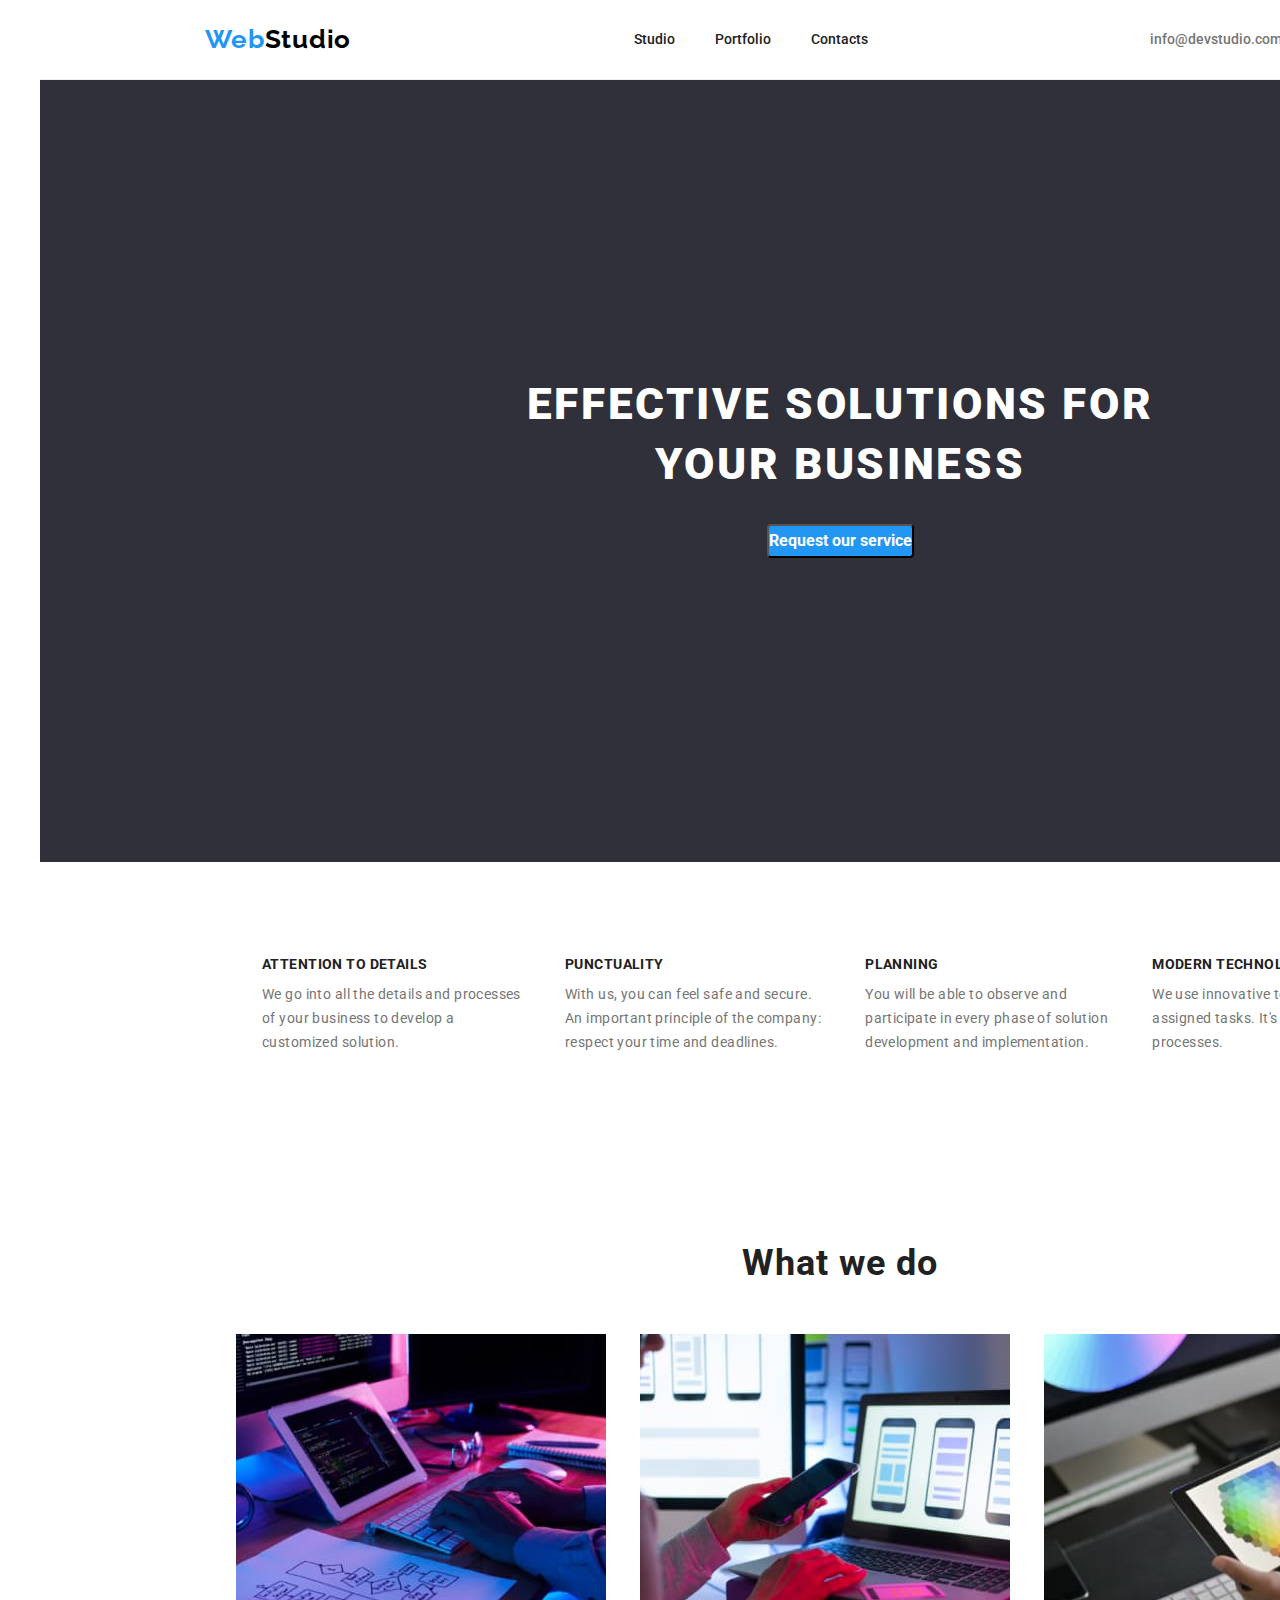
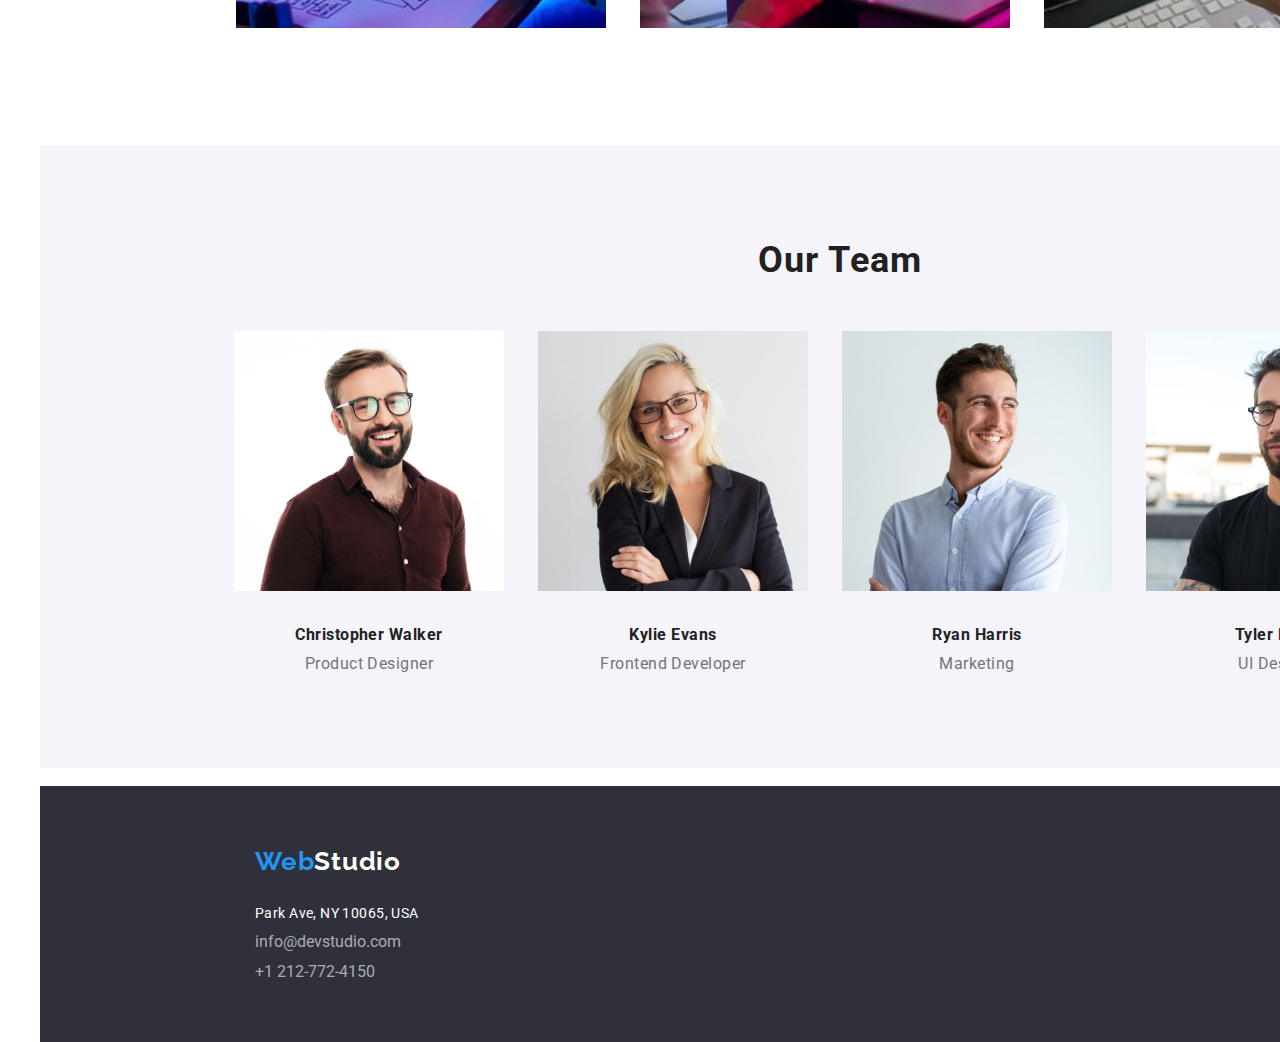
<file: index.html>
<!DOCTYPE html>
<html lang="en">
<head>
    <meta charset="UTF-8">
    <meta name="viewport" content="width=device-width, initial-scale=1.0">
    <title>Document</title>
    <link rel="stylesheet" href="https://cdnjs.cloudflare.com/ajax/libs/modern-normalize/1.0.0/modern-normalize.min.css">
    <link rel="preconnect" href="https://fonts.googleapis.com">
<link rel="preconnect" href="https://fonts.gstatic.com" crossorigin>
<link href="https://fonts.googleapis.com/css2?family=Raleway:ital,wght@0,100..900;1,100..900&family=Roboto:ital,wght@0,100;0,300;0,400;0,500;0,700;0,900;1,100;1,300;1,400;1,500;1,700;1,900&display=swap" rel="stylesheet">
<link rel="stylesheet" href="./css/styles.css" >
    
</head>

<!--Body section-->
    <body class="body">
        <div class="container">
        
    <!--Header section-->
    <header class="header">
        <a href="#" class="header__logo"><p><span class="header__logo__name">Web</span>Studio</p></a>
   <nav class="header__navigation">
            <ul>
                <li><a href="index.html">Studio</a></li>
                <li><a href="portfolio.html">Portfolio</a></li>
                <li><a href="#" >Contacts</a></li>
            </ul>
        </nav>

        <!--Contacts information-->
        <div class="header__info">
            <a href="mailto:info@devstudio.com">info@devstudio.com</a>
            <a href="tel:+1212-772-4150">+1 212-772-4150</a>
</div>
    </header>

<!--Important part of the website-->
<main>
    <!--Hero section-->
    <section class="hero-section">
        <div class="section">
        <h1 class="hero-section__title">EFFECTIVE SOLUTIONS FOR<br > YOUR BUSINESS</h1>
        <button class="header__requesting button" type="button">Request our service</button>   
</div>
</section>
    

    <!--About section-->
    <div class="section">
    <section class="about-description">
        
        <!--details info-->
        <ul class="about">
            <li class="about-list"><h5 class="about__subtitle">ATTENTION TO DETAILS</h5>
        <p class="about__text">We go into all the details and processes <br> of your business to develop a <br> customized solution.</p>
        </li>
        <li class="about-list"><h5 class="about__subtitle">PUNCTUALITY</h5>
        <p class="about__text">With us, you can feel safe and secure. <br> 
            An important principle of the company: <br>
            respect your time and deadlines.</p>
        </li>
            <li class="about-list"><h5 class="about__subtitle">PLANNING</h5>
            <p class="about__text">You will be able to observe and <br> participate in every phase of solution <br> development and implementation.</p>
        </li>
        <li class="about-list"><h5 class="about__subtitle">MODERN TECHNOLOGIES</h5>
         <p class="about__text">We use innovative tools to solve <br> assigned tasks.
            It's time to simplify work <br> processes.</p>
        </li>
    </ul>
</section>
</div>

<!--What we do section-->
<section class="occupation">
    <div class="section">
    <h2 class="occupation__subtitle">What we do</h2>
    <div class="occupation__images">
        <img class="occupation__image"  src="./images/img-1.jpg"  alt="person working at pc" width="370" height="294">
    <img class="occupation__image"  src="./images/img-2.jpg"  alt="person working with mobile phone and pc" width="370" height="294">
    <img class="occupation__image" src="./images/img-3.jpg"  alt="person using tablet" width="370" height="294">
</div>
</div>
</section>

<!--Team section-->
<section class="team">
    <div class="section">
    <h2 class="team-subtitle">Our Team</h2>
        <!--1st card-->
        <div class="team-image"><img src="./images/img-4.jpg" alt="photo of a happy man" width="270" height="260">
        <p class="team__name"><b>Christopher Walker</b></p>
        <p class="team__job">Product Designer</p>
    </div>
    <!--2nd card-->
    <div class="team-image"><img src="./images/img-5.jpg" alt="photo of a smiling woman" width="270" height="260">
        <p class="team__name"><b>Kylie Evans</b></p>
        <p class="team__job">Frontend Developer</p>
    </div>
    <!--3rd card-->
    <div class="team-image"><img src="./images/img-6.jpg" alt="photo of a smiling man" width="270" height="260">
        <p class="team__name"><b>Ryan Harris</b></p>
        <p class="team__job">Marketing</p>
    </div>
    <!--4th card-->
    <div class="team-image"><img src="./images/img-7.jpg" alt="photo of a proud man" width="270" height="260">
        <p class="team__name"><b>Tyler Moore</b></p>
        <p class="team__job">UI Designer</p>
    </div>
</div>
</section>
</main>

<!--Footer section-->
    <footer class="footer">
        <div class="footer-info">
        <a href="#" class="footer__logo"><p><span class="footer__logo__name">Web</span>Studio</p></a>
        <address class="contacts">
        <p class="road">Park Ave, NY 10065, USA</p>
        <p class="mail">info@devstudio.com</p>
        <p class="phone">+1 212-772-4150</p>
        </address>
</div>
    </footer>
</div>
</body>
</html>
</file>
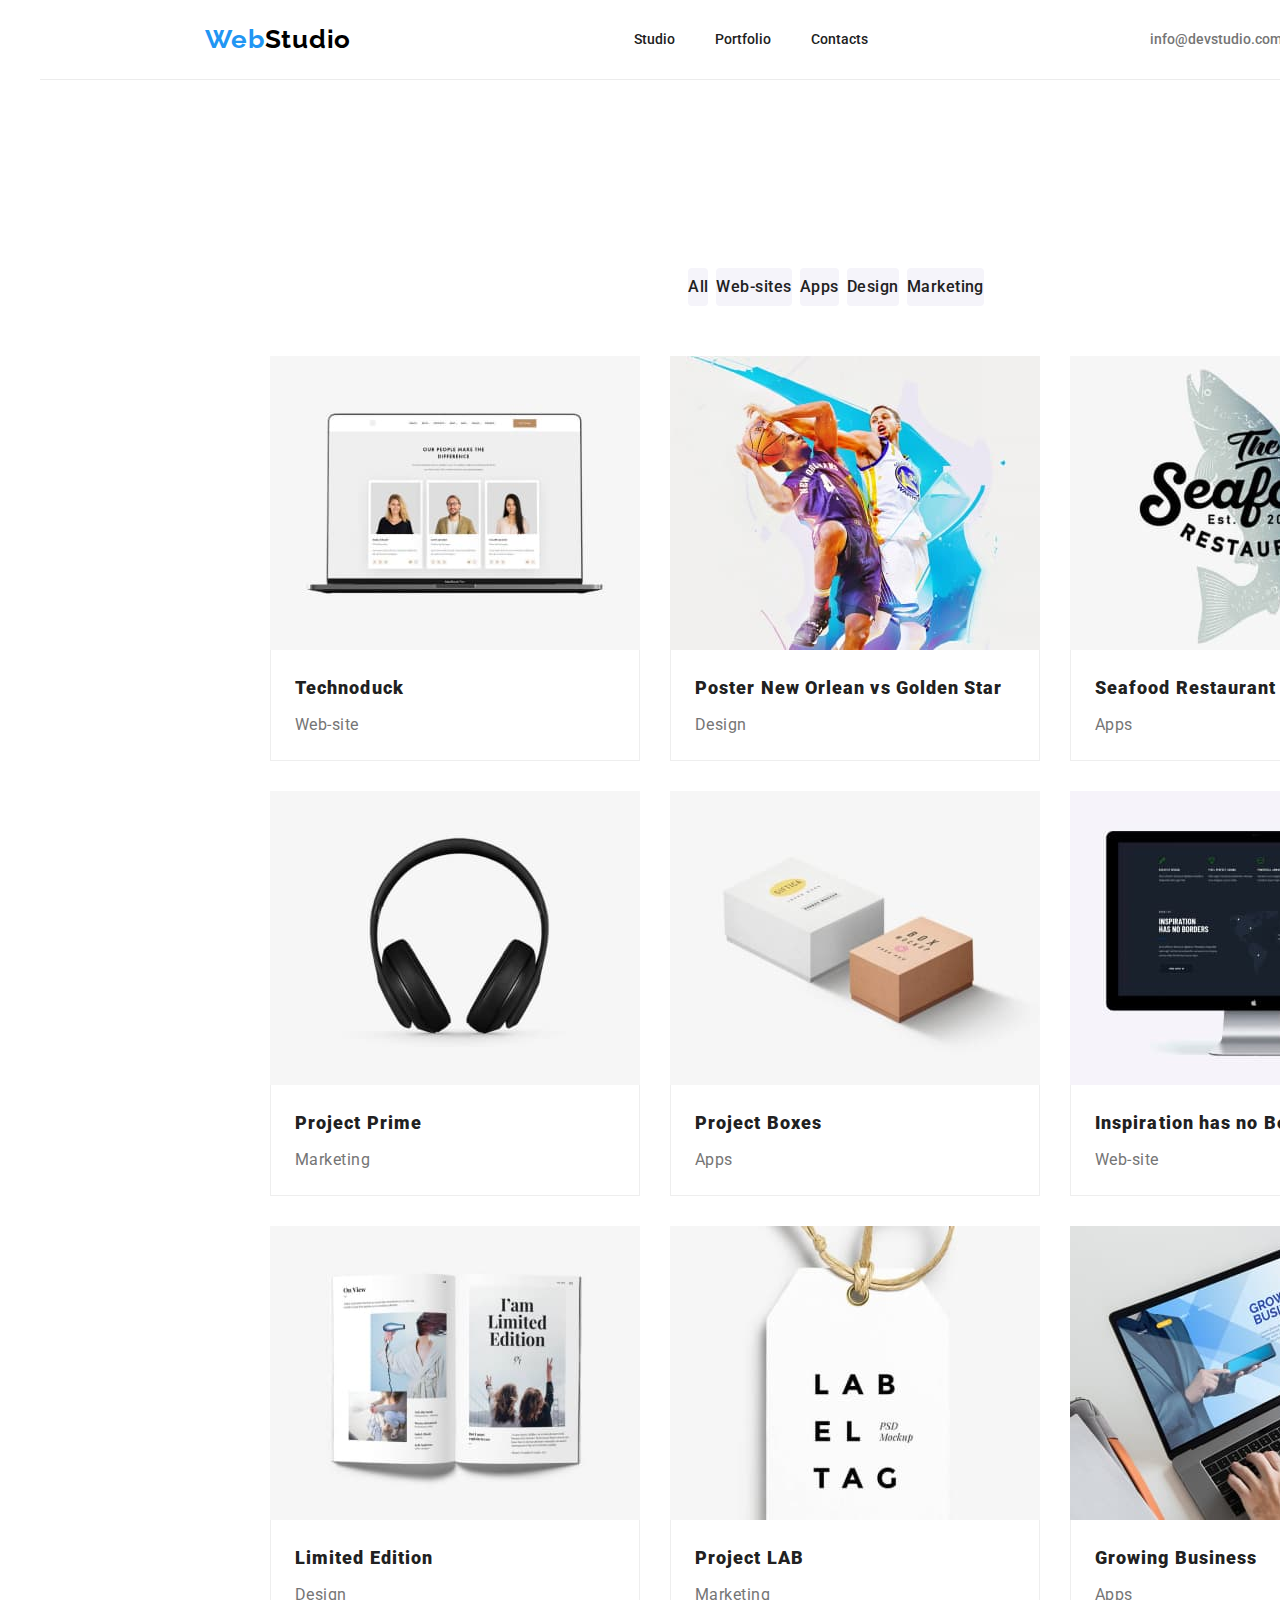
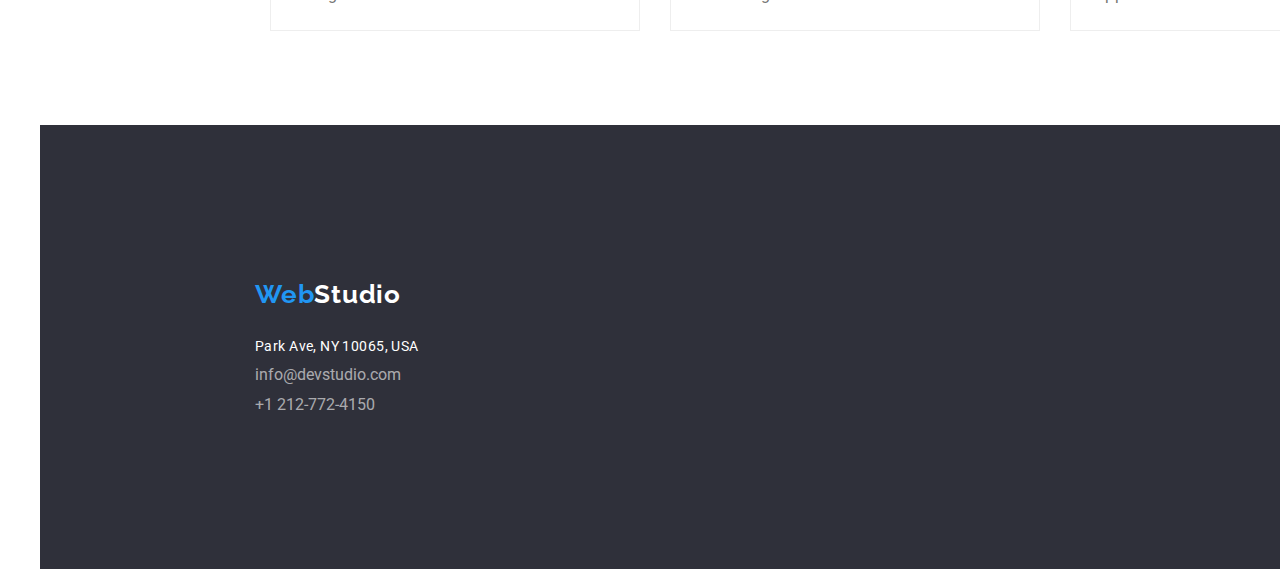
<file: portfolio.html>
<!DOCTYPE html>
<html lang="en">
<head>
    <meta charset="UTF-8">
    <meta name="viewport" content="width=device-width, initial-scale=1.0">
    <title>Portfolio</title>
    <link rel="stylesheet" href="https://cdnjs.cloudflare.com/ajax/libs/modern-normalize/1.0.0/modern-normalize.min.css">
    <link rel="preconnect" href="https://fonts.googleapis.com">
    <link rel="preconnect" href="https://fonts.gstatic.com" crossorigin>
    <link href="https://fonts.googleapis.com/css2?family=Raleway:ital,wght@0,100..900;1,100..900&family=Roboto:ital,wght@0,100;0,300;0,400;0,500;0,700;0,900;1,100;1,300;1,400;1,500;1,700;1,900&display=swap" rel="stylesheet">
    <link rel="stylesheet" href="./css/styles.css">
</head>
<!--Body section-->
<body class="body">
    <div class="container">

        <!--Header section-->
        <header class="header">
            <a href="#" class="header__logo"><p><span class="header__logo__name">Web</span>Studio</p></a>
            <nav class="header__navigation">
                <ul>
                    <li><a href="index.html" >Studio</a></li>
                    <li><a href="portfolio.html">Portfolio</a></li>
                    <li><a href="#" >Contacts</a></li>
                </ul>
            </nav>
    
            <!--Contacts information-->
            <div class="header__info">
                <a href="mailto:info@devstudio.com">info@devstudio.com</a>
                <a href="tel:+1212-772-4150">+1 212-772-4150</a>
        </div>
        </header>

        <!--Main part of the website page-->
            <main class="section">

                <!--Buttons list-->
            <div>
                <ul class="button-menu">
        <li><button type="button" class="button-name">All</button></li>
        <li><button type="button" class="button-name">Web-sites</button></li>
        <li><button type="button" class="button-name">Apps</button></li>
        <li><button type="button" class="button-name">Design</button></li>
        <li><button type="button" class="button-name">Marketing</button></li>
    </ul>
       </div>

            <!--Portfolio-->
            <div class="portfolio-section">
                <!--1st container-->
            <div class="portfolio-projects"><img class="portfolio-image" src="./images/technoduck.jpg" alt="photo of a web-site" width="370" height="294">
                <div class="portfolio-cards">
                <p class="projects-text"><b>Technoduck</b></p>
                <p class="projects1-text">Web-site</p>
            </div>
        </div>

            <!--2nd container-->
            <div class="portfolio-projects"><img class= "portfolio-image" src="./images/poster-new-orlean.jpg" alt="poster of 2 basketball player" width="370" height="294">
                <div class="portfolio-cards">
                <p class="projects-text"><b>Poster New Orlean vs Golden Star</b></p>
                <p class="projects1-text">Design</p>
            </div>
        </div>

            <!--3rd container-->
            <div class="portfolio-projects"><img class="portfolio-image" src="./images/seafood.jpg" alt="photo of seafood restaurant" width="370" height="294">
                <div class="portfolio-cards">
                <p class="projects-text"><b>Seafood Restaurant</b></p>
                <p class="projects1-text">Apps</p>
            </div>
        </div>

        <!--4th container-->
            <div class="portfolio-projects"><img class="portfolio-image" src="./images/project-prime.jpg" alt="photo of set of headphones" width="370" height="294">
                <div class="portfolio-cards">
                <p class="projects-text"><b>Project Prime</b></p>
                <p class="projects1-text">Marketing</p>
            </div>
        </div>

            <!--5th container-->
            <div class="portfolio-projects"><img class="portfolio-image" src="./images/project-boxes.jpg" alt="boxes image" width="370" height="294">
                <div class="portfolio-cards">
                <p class="projects-text"><b>Project Boxes</b></p>
                <p class="projects1-text">Apps</p>
            </div>
        </div>

            <!--6th container-->
            <div class="portfolio-projects"><img class="portfolio-image" src="./images/inspiration.jpg" alt="image website on pc" width="370" height="294">
                <div class="portfolio-cards">
                <p class="projects-text"><b>Inspiration has no Borders</b></p>
                <p class="projects1-text">Web-site</p>
            </div>
        </div>

            <!--7th container-->
            <div class="portfolio-projects"><img class="portfolio-image" src="./images/limited-edition.jpg" alt="magazine design" width="370" height="294">
                <div class="portfolio-cards">
                <p class="projects-text"><b>Limited Edition</b></p>
                <p class="projects1-text">Design</p>
            </div>
        </div>

            <!--8th container-->
            <div class="portfolio-projects"><img class="portfolio-image" src="./images/project-lab.jpg" alt="tag image" width="370" height="294">
                <div class="portfolio-cards">
                <p class="projects-text"><b>Project LAB</b></p>
                <p class="projects1-text">Marketing</p>
            </div>
        </div>

            <!--9th container-->
            <div class="portfolio-projects"><img class="portfolio-image" src="./images/growing.jpg" alt="picture with label" width="370" height="294">
                <div class="portfolio-cards">
                <p class="projects-text"><b>Growing Business</b></p>
                <p class="projects1-text">Apps</p>
            </div>
            </div>
    </div>
    </main>

        <!--Footer section-->
        <footer class="footer">
            <div class="section">
            <a href="#" class="footer__logo"><span class="footer__logo__name">Web</span>Studio</a>
            <address class="contacts">
            <p class="road">Park Ave, NY 10065, USA</p>
            <p class="mail">info@devstudio.com</p>
            <p class="phone">+1 212-772-4150</p>
            </address>
          </div>
    </footer>
</div>
</body>
</html>
</file>
<file: css/styles.css>
:root {
    --light-blue: #2196f3;
    --black: #212121;
    --white: #ffffff;
    --dark-white: #f5f4fa;
    --grey: #757575;
    --dark-grey: #2f303a;
    --primary-font: 'Roboto', sans-serif;
    --secondary-font: 'Raleway', sans-serif;
}
*, *::before, *::after{
    margin: 0;
    padding: 0;
}

img{
    max-width: 100%;
    height: auto;
}

html{
    box-sizing: border-box;

}

ul{
    list-style: none;
    margin: 0;
    padding: 0;
}

a{
    text-decoration: none;
    color: inherit;
}
.section{
    padding-top: 94px;
    padding-bottom: 94px;
    width: 1600px;
}

.container{
    width: 1200px;
    margin: 0 auto;
 }
/* Body section style*/

.body{
    font-family: var(--primary-font);
    background-color: var(--white);
    color: var(--black);

}

/* Header section style*/
.header {
    background-color: var(--white);
    display: flex;
    justify-content: space-around;
    flex-wrap: wrap;
    border-top: none;
    border-right: none;
    border-left: none;
    padding: 24px;
    border-bottom: 1px solid #ececec;
    align-items: center;
    width: 1600px;

}

.header__logo{
    text-decoration: none;
    font-family: var(--secondary-font);
    font-weight: 700;
    font-size: 26px;
    line-height: 31px;
    color: #000000;
    letter-spacing: 0.03em;

}

.header__logo__name{
    color: #2196f3;

}

.header__navigation{
    list-style: none;
    display: inline-block;
    gap: 40px;
}

.header__navigation a{
    font-family: var(--primary-font);
    font-weight: 500;
    font-size: 14px;
    line-height: 16px;
    color: var(--black);
    list-style: none;
    text-decoration: none;

}

.header__navigation a:hover {
    color: var(--light-blue);
}



.header__navigation a:focus{
    color: var(--light-blue);
    border-bottom: none;
}

.header__info a{
    font-family: var(--primary-font);
    font-weight: 500;
    font-size: 14px;
    line-height: 16px;
    color: var(--grey) ;
    text-decoration: none;
    padding-right: 40px;


}

.header__info a:hover{
    color: var(--light-blue);

}

.header__info a:focus{
    color: var(--light-blue);
    border-bottom: none;
}

/* Hero section style*/

.hero-section{
    background-color: var(--dark-grey);
    display: flex;
    justify-content: center;
    align-items: center;
    text-align: center;
    flex-wrap: wrap;
    width: 1600px;

}

.hero-section__title{
    font-family: var(--primary-font);
    font-weight: 900;
    font-size: 44px;
    line-height: 60px;
    text-transform: uppercase;
    color: var(--white);
    letter-spacing: 0.06em;
    margin-top: 200px;

    
}
.hero-section__title:hover{
    text-decoration: underline;
    text-decoration-color: var(--light-blue);
} 
   

.button{
    font-family: var(--primary-font);
    font-weight: 700;
    font-size: 16px;
    line-height: 30px;
    color: var(--white);
    background-color: var(--light-blue);
    cursor: pointer;
    border-radius: 4px;
    margin-top: 30px;
    margin-bottom: 210px;
    
}

.button:hover{
    background-color: var(--light-blue);
    width: 380px;
    height: 65px;
}

/*About section style*/

.about{
   display: flex;
   flex-direction: row;
   justify-content: space-around;
   align-items: center;
   flex-wrap: wrap;
   gap: 30px;
   padding-left:215px;
   padding-right: 215px;
    
}

.about__list{
    list-style: none;
    margin-right: 30px;
}
 
.about__subtitle{
    font-family: var(--primary-font);
    font-weight: 700;
    font-size: 14px;
    line-height: 16px;
    text-transform: uppercase;
    color: var(--black);
    list-style: none;
    letter-spacing: 0.03em;
    text-align: left;
    margin-bottom: 10px;

}

.about__text{
    font-family: var(--primary-font);
    font-weight: 400;
    font-size: 14px;
    line-height: 24px;
    color: var(--grey);
    letter-spacing: 0.03em;
    text-align: left;                            
}

/* What we do style*/
.occupation{
    display: inline-block;
    text-align: center;
    
}
.occupation__images> img{
    margin-right: 30px;
}

.occupation__subtitle{
    font-family: var(--primary-font);
    font-weight: 700;
    font-size: 36px;
    line-height: 42px;
    color: var(--black);
    letter-spacing: 0.03em;
    margin-bottom: 50px;

}

/* Team section style*/

.team{
    margin: 215px;
    display: inline;
    justify-content: center;
    align-items: center;
    text-align: center;
}
.team > .section{
    background-color: var(--dark-white);
}
.team-subtitle{
    font-family: var(--primary-font);
    font-weight: 700;
    font-size: 36px;
    line-height: 42px;
    color: var(--black);
    letter-spacing: 0.03em;
    margin-bottom: 50px;
    
    

}
.team-image{
    display: inline-block;
    flex-direction: row;
    justify-content: center;
    text-align: center;
    margin-right: 30px;
    border-radius: 4px;
    background-color: var(--dark-white);
   
}

.team__name{
    font-family: var(--primary-font);
    font-weight: 500;
    font-size: 16px;
    line-height: 19px;
    color: var(--black);
    letter-spacing: 0.03em;
    margin-top: 30px;
}

.team__job{
    font-family: var(--primary-font);
    font-weight: 400;
    font-size: 16px;
    line-height: 19px;
    color: var(--grey);
    letter-spacing: 0.03em;
    margin-top: 10px;
}

/* Footer section style */

.footer{
    background-color: var(--dark-grey);
    color: var(--white);
    display: inline-block;
    padding-left: 215px;
    padding-top: 60px;
    height: auto;
    width: 1600px;
   
}

.footer__logo{
    font-family: var(--secondary-font);
    font-weight: 700;
    font-size: 26px;
    line-height: 31px;
    color: var(--white);
    text-decoration: none;
    letter-spacing: 0.03em;
    text-align: left;
    
    
}

.footer__logo__name{
    color: #2196f3;

}
.contacts{
    font-style: normal;
    margin-bottom: 60px;
}  

.road{
font-family: var(--primary-font);
font-weight: 400;
font-size: 14px;
line-height: 16px;
letter-spacing: 0.03em;
color: var(--white); 
padding-top: 28px;


}
.mail, .phone{
    margin-top: 12px;
    text-decoration: none;
    color: rgba(255, 255, 255, 0.6);
  
 
}

.mail:hover, .phone:hover {
    color: var(--light-blue);
}


.mail:focus, .phone:focus{
    color: var(--light-blue);
    border-bottom: none;
}

.container{
    width: 1200px;
    margin: 0 auto;
 }

/* Body section portfolio style*/

.body{
    font-family: var(--primary-font);
    background-color: var(--white);
    color: var(--black);
}


/* Header section style*/
.header {
    background-color: var(--white);
    display: flex;
    justify-content: space-around;
    flex-wrap: wrap;
    border-top: none;
    border-right: none;
    border-left: none;
    padding: 24px;
    border-bottom: 1px solid #ececec;
    align-items: center;
    width: 1600px;
   
}

.header__logo{
    text-decoration: none;
    font-family: var(--secondary-font);
    font-weight: 700;
    font-size: 26px;
    line-height: 31px;
    color: #000000;
    letter-spacing: 0.03em;

}

.header__logo__name{
    color: #2196f3;

}

.header__navigation ul{
    list-style: none;
    display: flex;
    gap: 40px;
}

.header__navigation a{
    font-family: var(--primary-font);
    font-weight: 500;
    font-size: 14px;
    line-height: 16px;
    color: var(--black);
    list-style: none;
    text-decoration: none;

}

.header__navigation a:hover {
    color: var(--light-blue);
}



.header__navigation a:focus{
    color: var(--light-blue);
    border-bottom: none;
}

.header__info a{
    font-family: var(--primary-font);
    font-weight: 500;
    font-size: 14px;
    line-height: 16px;
    color: var(--grey) ;
    text-decoration: none;
    padding-right: 40px;

}

.header__info a:hover{
    color: var(--light-blue);

}

.header__info a:focus{
    color: var(--light-blue);
    border-bottom: none;
}
/* Main part website page style*/

.main-section{
    padding-top: 94px;
    padding-bottom: 50px;
    width: 1600px;
}

.button-menu{
    display: flex;
    justify-content: center;
    align-items: center;
    margin-bottom: 50px;
    margin-top: 94px;
    list-style-type: none;
}


.button-name{
    font-family: var(--primary-font);
    background-color: var(--dark-white);
    font-weight: 500;
    font-size: 16px;
    line-height: 26px;
    color: var(--black);
    letter-spacing: 0.03em;
    margin-right: 8px;
    padding-top: 6px;
    padding-bottom: 6px;
    cursor: pointer;
    border-radius: 4px;
    border: none;
    text-align: center;
    gap: 8px;
    
}

.button-name:hover, .button-name:focus{
    background-color: var(--light-blue);
    color: var(--white);
    box-shadow: 1px 1px 1px var(--dark-white);
    cursor: pointer;
}

.portfolio-section{
    display: flex;
    justify-content: center;
    align-items: center;
    flex-wrap: wrap;
    gap: 30px;
    max-width: 1200px;
    margin-left: 215px;
}


.portfolio-projects{
    align-content: center;
}


.portfolio-image{
    display: block;
}

.portfolio-cards{
    margin-top: 0px;
    border-color: #eeeeee;
    border-width: 1px;
    border-style: solid;
    border-top: none;
    padding: 20px 24px;

}

.projects-text{
    font-weight: 700;
    font-size: 18px;
    line-height: 36px;
    margin-top: 20px;
    padding-bottom: 4px;
    letter-spacing: 0.06em;
    text-align: left;
}

.projects1-text{
    font-size: 16px;
    color: var(--grey);
    line-height: 30px;
    letter-spacing: 0.03em;
    text-align: left;
}

.projects-text, .projects1-text{
    text-align: left;
    margin-bottom: 0px;
    margin-top: 0px;
}

/* Footer portflio style*/

.footer{
    background-color: var(--dark-grey);
    color: var(--white);
    display: inline-block;
    padding-left: 215px;
    padding-top: 60px;
    height: auto;
    width: 1600px;
    
}

.footer__logo{
    font-family: var(--secondary-font);
    font-weight: 700;
    font-size: 26px;
    line-height: 31px;
    color: var(--white);
    text-decoration: none;
    letter-spacing: 0.03em;
    text-align: left;
   
    
}

.footer__logo__name{
    color: #2196f3;

}
.contacts{
    font-style: normal;
    margin-bottom: 60px;

}  

.road{
font-family: var(--primary-font);
font-weight: 400;
font-size: 14px;
line-height: 16px;
letter-spacing: 0.03em;
color: var(--white); 
padding-top: 28px;


}
.mail, .phone{
    margin-top: 12px;
    text-decoration: none;
    color: rgba(255, 255, 255, 0.6);
   
}

.mail:hover, .phone:hover {
    color: var(--light-blue);
}


.mail:focus, .phone:focus{
    color: var(--light-blue);
    border-bottom: none;
}
</file>
